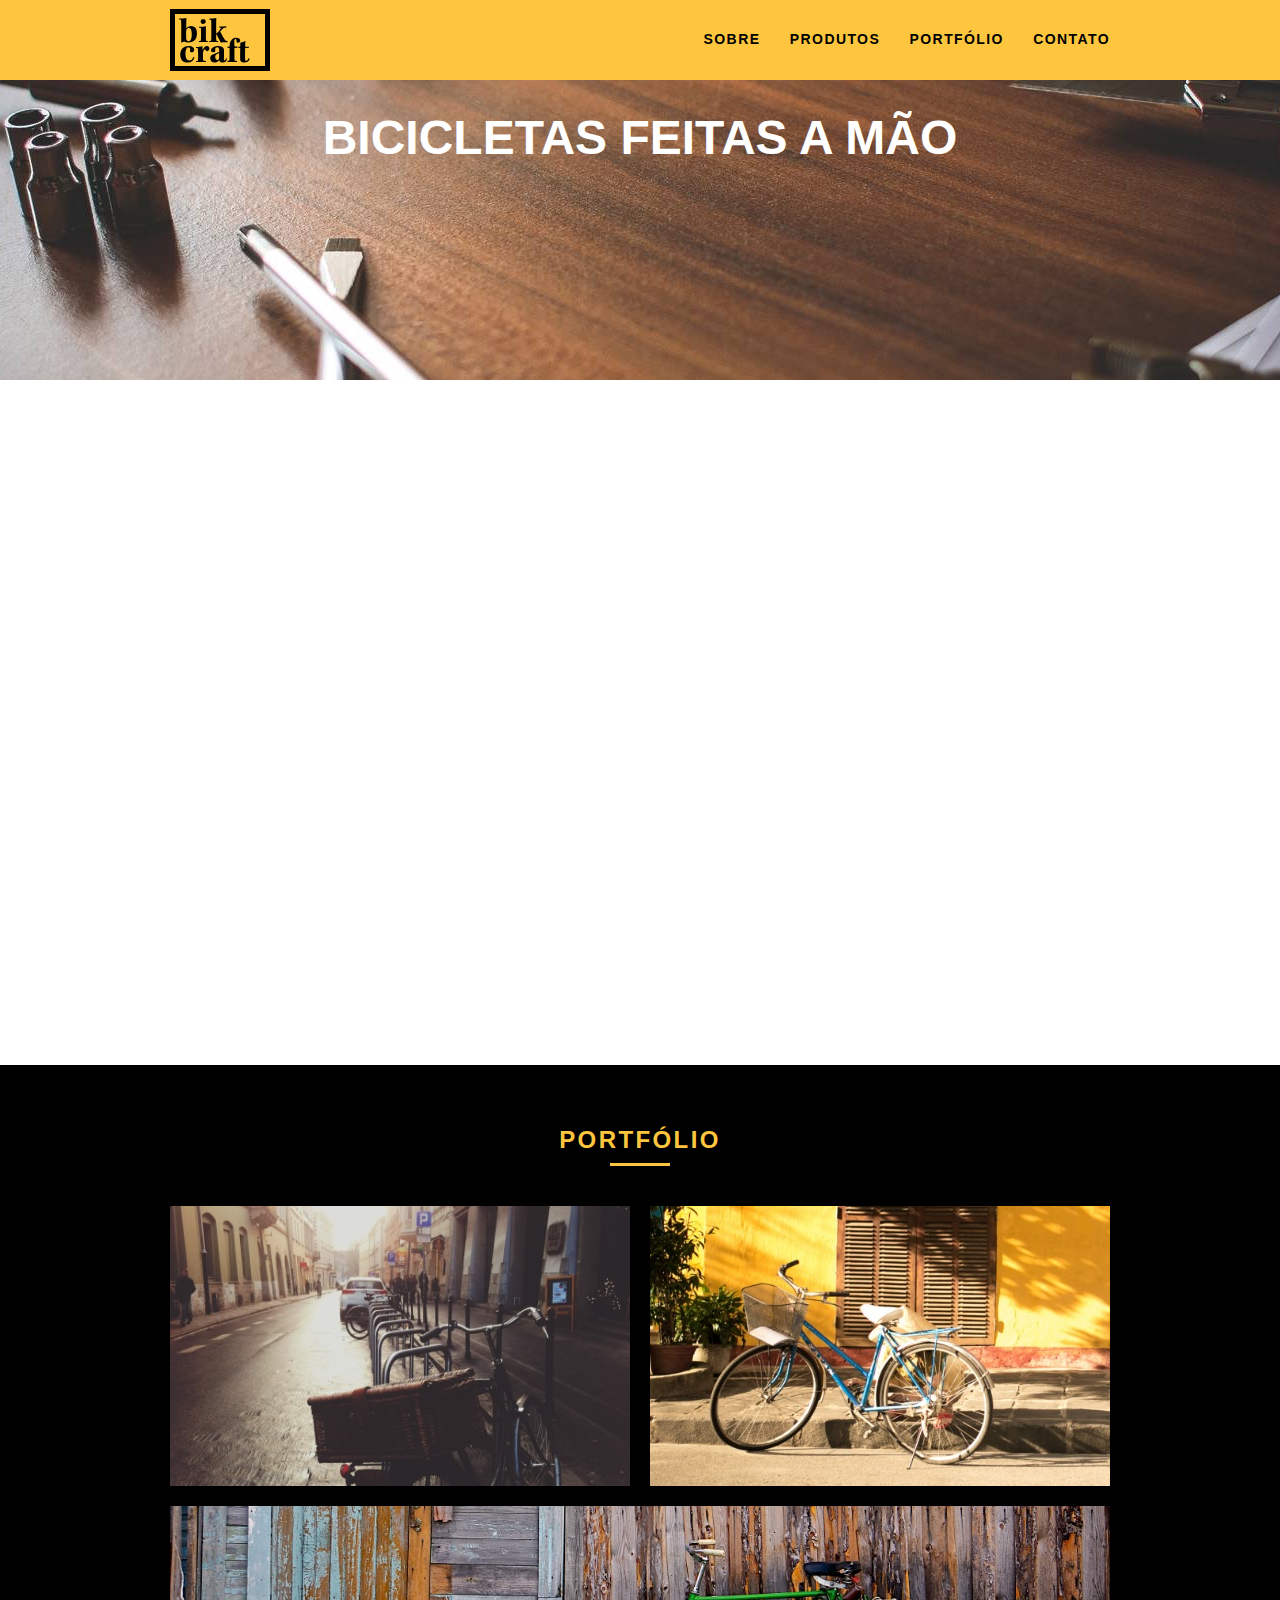
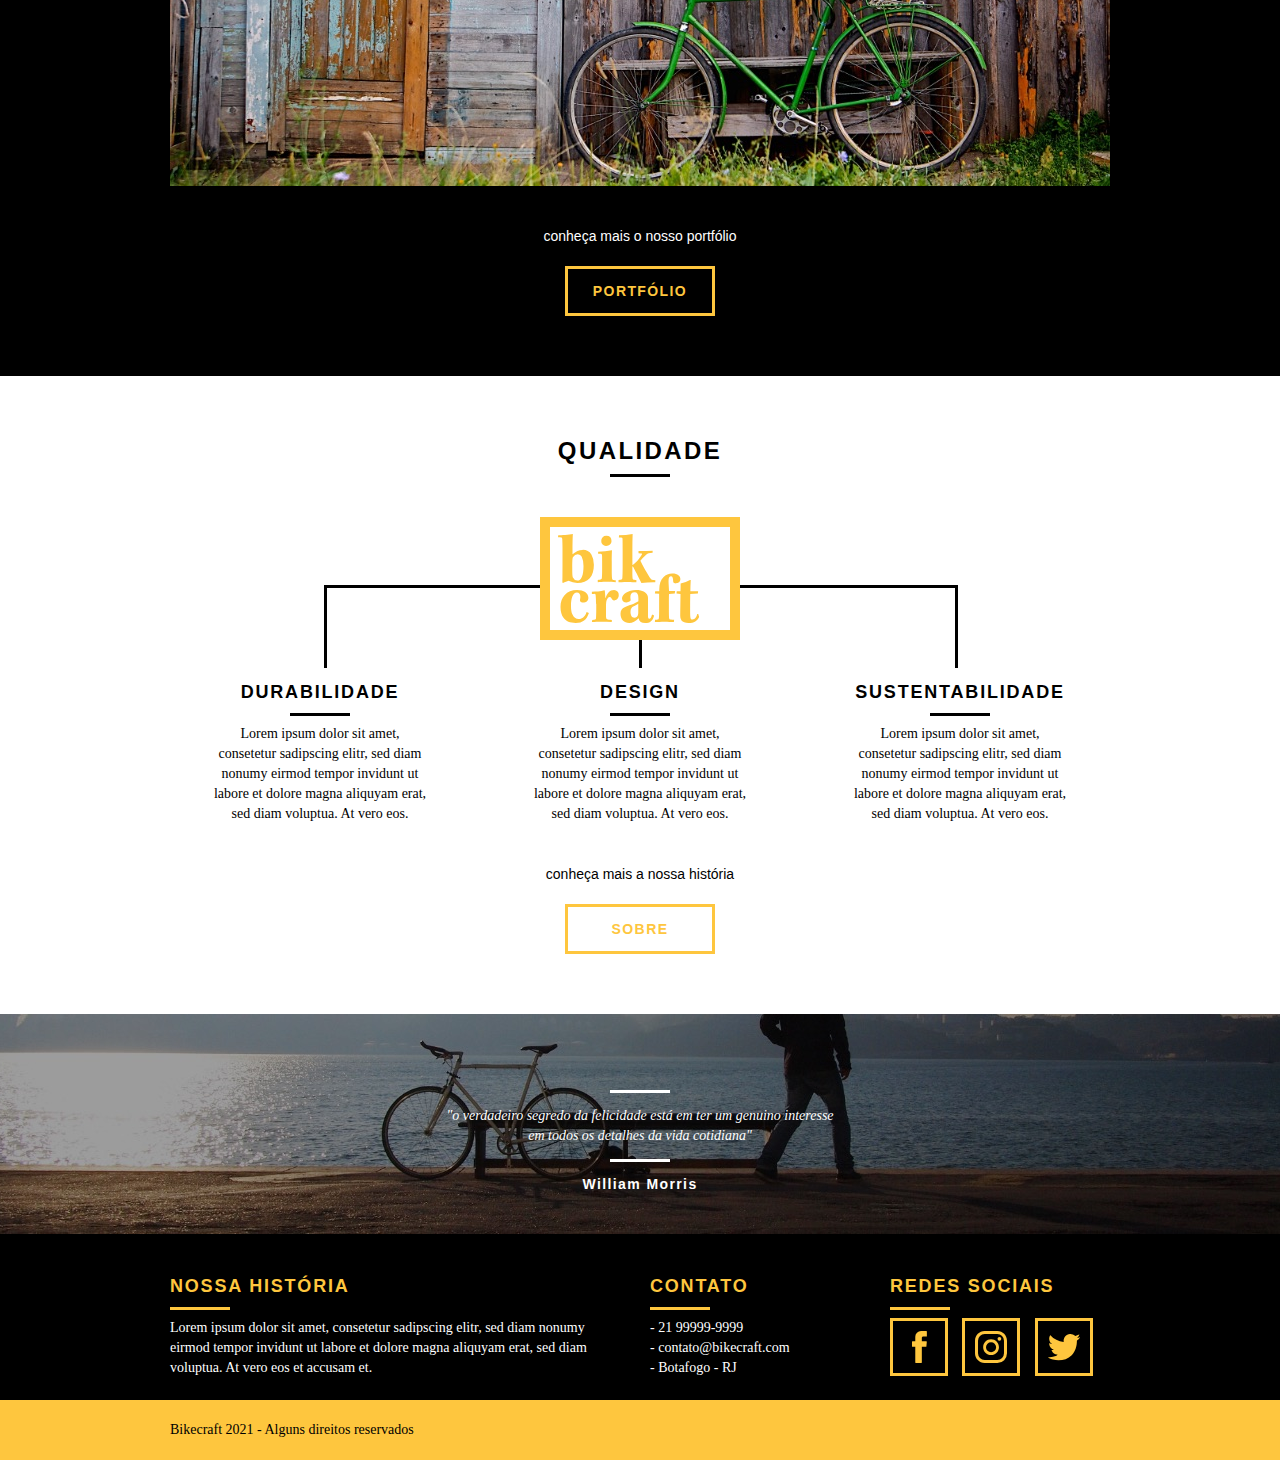
<file: index.html>
<!DOCTYPE html>
<html lang="pt-br">
  <head>
    <meta charset="utf-8" />
    <title>Bikcraft - Bicicletas Personalizadas</title>
    <meta
      name="description"
      content="Compre a sua bicicleta personalizada na Bikcraft. Possuímos modelos Passeio, Retro e Esporte"
    />
    <meta property="og:type" content="website" />
    <meta property="og:title" content="Bikcraft - Bicicletas Personalizadas" />
    <meta
      property="og:description"
      content="Compre a sua bicicleta personalizada na Bikcraft. Possuímos modelos Passeio, Retro e Esporte"
    />
    <meta property="og:url" content="http://bikcraft.com/" />
    <meta property="og:image" content="http://bikcraft.com/img/og-image.png" />
    <meta name="viewport" content="width=device-width, initial-scale=1" />
    <link rel="shortcut icon" href="favicon.ico" />
    <link rel="stylesheet" href="style.css" />

    <script>
      document.documentElement.classList.add("js");
    </script>
  </head>

  <body>
    <header class="header">
      <div class="container">
        <a href="index.html" class="grid-4">
          <img src="img/bikcraft.svg" alt="Bikcraft" />
        </a>
        <nav class="grid-12 header_menu">
          <ul>
            <li><a href="sobre.html">Sobre</a></li>
            <li><a href="produtos.html">Produtos</a></li>
            <li><a href="portfolio.html">Portfólio</a></li>
            <li><a href="contato.html">Contato</a></li>
          </ul>
        </nav>
      </div>
    </header>

    <section class="introducao">
      <div class="container">
        <h1 data-anime="400" class="fadeInDown">Bicicletas Feitas a Mão</h1>
        <blockquote class="quote-externo fadeInDown" data-anime="800">
          <p>
            "não tenha nada em sua casa que você não considere útil ou acredita
            ser bonito"
          </p>
          <cite>William Morris</cite>
        </blockquote>
        <a href="produtos.html" class="btn btn-intro" data-anime="1200"
          >Orçamento</a
        >
      </div>
    </section>

    <section class="produtos container fadeInDown" data-anime="1600">
      <h2 class="subtitulo">Produtos</h2>
      <ul class="produtos_lista">
        <li class="grid-1-3">
          <div class="produtos_icone">
            <img src="img/produtos/passeio.svg" alt="Bikcraft Passeio" />
          </div>
          <h3>Passeio</h3>
          <p>
            O Lorem Ipsum é um texto modelo da indústria tipográfica e de
            impressão. O Lorem Ipsum tem vindo a ser o texto padrão usado por
            estas indústrias desde o ano de 1500
          </p>
        </li>
        <li class="grid-1-3">
          <div class="produtos_icone">
            <img src="img/produtos/esporte.svg" alt="Bikcraft Esporte" />
          </div>
          <h3>Esporte</h3>
          <p>
            O Lorem Ipsum é um texto modelo da indústria tipográfica e de
            impressão. O Lorem Ipsum tem vindo a ser o texto padrão usado por
            estas indústrias desde o ano de 1500
          </p>
        </li>
        <li class="grid-1-3">
          <div class="produtos_icone">
            <img src="img/produtos/retro.svg" alt="Bikcraft Retro" />
          </div>
          <h3>Retro</h3>
          <p>
            O Lorem Ipsum é um texto modelo da indústria tipográfica e de
            impressão. O Lorem Ipsum tem vindo a ser o texto padrão usado por
            estas indústrias desde o ano de 1500
          </p>
        </li>
      </ul>
      <div class="call">
        <p>clique aqui e veja os detalhes</p>
        <a href="produtos.html" class="btn btn-preto">Produtos</a>
      </div>
    </section>
    <!-- fecha produtos -->

    <section class="portfolio">
      <div class="container">
        <h2 class="subtitulo">Portfólio</h2>
        <ul class="portfolio_lista">
          <li class="grid-8">
            <img src="img/portfolio/retro.jpg" alt="Bicicleta Retro" />
          </li>
          <li class="grid-8">
            <img src="img/portfolio/passeio.jpg" alt="Bicicleta Passeio" />
          </li>
          <li class="grid-16">
            <img src="img/portfolio/esporte.jpg" alt="Bicicleta Esporte" />
          </li>
        </ul>
        <div class="call">
          <p>conheça mais o nosso portfólio</p>
          <a href="portfolio.html" class="btn">Portfólio</a>
        </div>
      </div>
    </section>
    <!-- fecha portfolio -->

    <section class="qualidade container">
      <h2 class="subtitulo">Qualidade</h2>
      <img src="img/bikcraft-qualidade.svg" alt="Bikecraft" />
      <ul class="qualidade_lista">
        <li class="grid-1-3">
          <h3>Durabilidade</h3>
          <p>
            Lorem ipsum dolor sit amet, consetetur sadipscing elitr, sed diam
            nonumy eirmod tempor invidunt ut labore et dolore magna aliquyam
            erat, sed diam voluptua. At vero eos.
          </p>
        </li>
        <li class="grid-1-3">
          <h3>Design</h3>
          <p>
            Lorem ipsum dolor sit amet, consetetur sadipscing elitr, sed diam
            nonumy eirmod tempor invidunt ut labore et dolore magna aliquyam
            erat, sed diam voluptua. At vero eos.
          </p>
        </li>
        <li class="grid-1-3">
          <h3>Sustentabilidade</h3>
          <p>
            Lorem ipsum dolor sit amet, consetetur sadipscing elitr, sed diam
            nonumy eirmod tempor invidunt ut labore et dolore magna aliquyam
            erat, sed diam voluptua. At vero eos.
          </p>
        </li>
      </ul>
      <div class="call">
        <p>conheça mais a nossa história</p>
        <a href="sobre.html" class="btn btn-preto">Sobre</a>
      </div>
    </section class="">
    <div class="quebra">
      <blockquote class="quote-externo container">
        <p>
          "o verdadeiro segredo da felicidade está em ter um genuino interesse
          em todos os detalhes da vida cotidiana"
        </p>
      </blockquote>
      <cite id="quebra-cite">William Morris</cite>
    </div>
    <!-- fecha qualidade -->
    <footer>
      <div class="footer">
        <div class="container">
          <div class="grid-8 footer_historia">
            <h3>Nossa História</h3>
            <p>
              Lorem ipsum dolor sit amet, consetetur sadipscing elitr, sed diam
              nonumy eirmod tempor invidunt ut labore et dolore magna aliquyam
              erat, sed diam voluptua. At vero eos et accusam et.
            </p>
          </div>

          <div class="grid-4 footer_contato">
            <h3>Contato</h3>
            <ul>
              <li>- 21 99999-9999</li>
              <li>- contato@bikecraft.com</li>
              <li>- Botafogo - RJ</li>
            </ul>
          </div>

          <div class="grid-4 footer_redes">
            <h3>Redes Sociais</h3>
            <ul>
              <li>
                <a href="http://facebook.com/" target="_blank"
                  ><img src="img/redes-sociais/facebook.svg" alt="Facebook"
                /></a>
              </li>
              <li>
                <a href="http://instagram.com/" target="_blank"
                  ><img src="img/redes-sociais/instagram.svg" alt="Instagram"
                /></a>
              </li>
              <li>
                <a href="http://twitter.com/" target="_blank"
                  ><img src="img/redes-sociais/twitter.svg" alt="Twitter"
                /></a>
              </li>
            </ul>
          </div>
        </div>
      </div>
      <div class="copy">
        <div class="container">
          <p class="grid-16">Bikecraft 2021 - Alguns direitos reservados</p>
        </div>
      </div>
    </footer>
    <script src="./js/simple-anime.js"></script>
    <script src="./js/script.js"></script>
  </body>
</html>
</file>
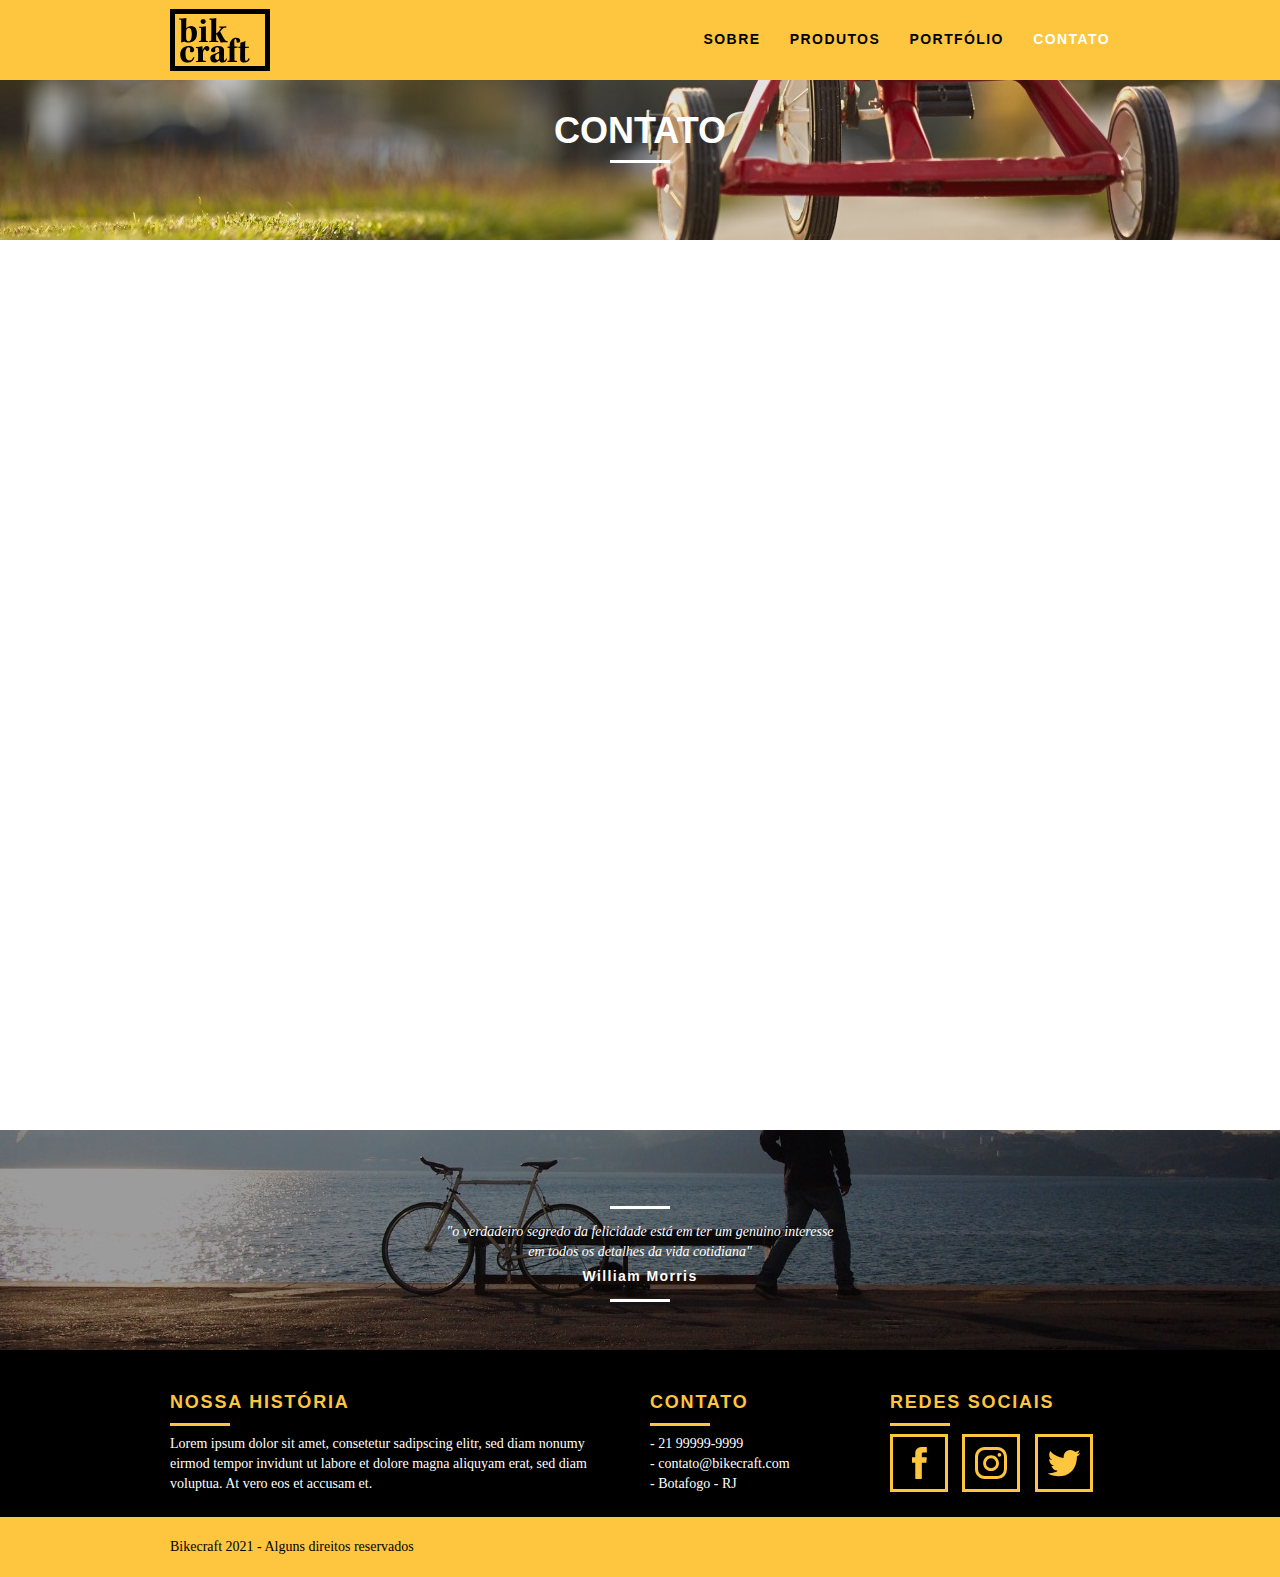
<file: contato.html>
<!DOCTYPE html>
<html lang="pt-br">
  <head>
    <meta charset="utf-8" />
    <title>Bikcraft - Contato - 21 99999-9999</title>
    <meta
      name="description"
      content="Compre a sua bicicleta personalizada na Bikcraft. Possuímos modelos Passeio, Retro e Esporte"
    />
    <meta property="og:type" content="website" />
    <meta property="og:title" content="Bikcraft - Contato - 21 99999-9999" />
    <meta
      property="og:description"
      content="Compre a sua bicicleta personalizada na Bikcraft. Possuímos modelos Passeio, Retro e Esporte"
    />
    <meta property="og:url" content="http://bikcraft.com/contato.html" />
    <meta property="og:image" content="http://bikcraft.com/img/og-image.png" />
    <meta name="viewport" content="width=device-width, initial-scale=1" />
    <link rel="shortcut icon" href="favicon.ico" />
    <link rel="stylesheet" href="style.css" />
    <script>
      document.documentElement.classList.add("js");
    </script>
  </head>

  <body>
    <header class="header">
      <div class="container">
        <a href="index.html" class="grid-4">
          <img src="img/bikcraft.svg" alt="Bikcraft" />
        </a>
        <nav class="grid-12 header_menu">
          <ul>
            <li><a href="sobre.html">Sobre</a></li>
            <li><a href="produtos.html">Produtos</a></li>
            <li><a href="portfolio.html">Portfólio</a></li>
            <li><a href="contato.html" class="menu_ativo">Contato</a></li>
          </ul>
        </nav>
      </div>
    </header>

    <section class="introducao-interna interna_contato">
      <div class="container">
        <h1 data-anime="400" class="fadeInDown">Contato</h1>
        <p data-anime="800" class="fadeInDown">
          tire as suas dúvidas com a gente
        </p>
      </div>
    </section>

    <section class="contato container fadeInDown" data-anime="1200">
      <form
        id="form_contato"
        method="POST"
        action="enviar.php"
        class="contato_form grid-8 form formphp"
      >
        <label for="nome">Nome</label>
        <input type="text" id="nome" name="nome" required autofocus />
        <label for="email">E-mail</label>
        <input type="email" id="email" name="email" required />
        <label for="telefone">Telefone</label>
        <input type="text" id="telefone" name="telefone" />

        <label class="nao-aparece"
          >Se você não é um robô, deixe em branco</label
        >
        <input type="text" class="nao-aparece" name="leaveblank" />
        <label class="nao-aparece"
          >Se você não é um robô, não mude este campo</label
        >
        <input
          type="text"
          class="nao-aparece"
          name="dontchange"
          value="http://"
        />

        <label for="mensagem">Mensagem</label>
        <textarea id="mensagem" name="mensagem" required></textarea>
        <button id="enviar" name="enviar" type="submit" class="btn btn-preto">
          Enviar
        </button>
      </form>
      <div class="contato_dados grid-8">
        <h3>Dados</h3>
        <span>+55 21 99999-9999</span>
        <span>orcamento@bikecraft.com</span>
        <span>Rua Ali Perto, 1150 - Botafogo</span>
        <span>Rio de Janeiro - RJ - Brasil</span>
        <h3>Redes Sociais</h3>
        <ul>
          <li>
            <a href="http://facebook.com/" target="_blank"
              ><img src="img/redes-sociais/facebook.svg" alt="Facebook"
            /></a>
          </li>
          <li>
            <a href="http://instagram.com/" target="_blank"
              ><img src="img/redes-sociais/instagram.svg" alt="Instagram"
            /></a>
          </li>
          <li>
            <a href="http://twitter.com/" target="_blank"
              ><img src="img/redes-sociais/twitter.svg" alt="Twitter"
            /></a>
          </li>
        </ul>
      </div>
    </section>

    <div class="container contato_mapa fadeInDown" data-anime="1600">
      <a href="http://google.com" target="_blank" class="grid-16"
        ><img src="img/mapa.jpg" alt="Endereço da Bikcraft"
      /></a>
    </div>

    <div class="quebra">
      <blockquote class="quote-externo container">
        <p>
          "o verdadeiro segredo da felicidade está em ter um genuino interesse
          em todos os detalhes da vida cotidiana"
        </p>
        <cite>William Morris</cite>
      </blockquote>
    </div>
    <!-- fecha qualidade -->
    <footer>
      <div class="footer">
        <div class="container">
          <div class="grid-8 footer_historia">
            <h3>Nossa História</h3>
            <p>
              Lorem ipsum dolor sit amet, consetetur sadipscing elitr, sed diam
              nonumy eirmod tempor invidunt ut labore et dolore magna aliquyam
              erat, sed diam voluptua. At vero eos et accusam et.
            </p>
          </div>

          <div class="grid-4 footer_contato">
            <h3>Contato</h3>
            <ul>
              <li>- 21 99999-9999</li>
              <li>- contato@bikecraft.com</li>
              <li>- Botafogo - RJ</li>
            </ul>
          </div>

          <div class="grid-4 footer_redes">
            <h3>Redes Sociais</h3>
            <ul>
              <li>
                <a href="http://facebook.com/" target="_blank"
                  ><img src="img/redes-sociais/facebook.svg" alt="Facebook"
                /></a>
              </li>
              <li>
                <a href="http://instagram.com/" target="_blank"
                  ><img src="img/redes-sociais/instagram.svg" alt="Instagram"
                /></a>
              </li>
              <li>
                <a href="http://twitter.com/" target="_blank"
                  ><img src="img/redes-sociais/twitter.svg" alt="Twitter"
                /></a>
              </li>
            </ul>
          </div>
        </div>
      </div>
      <div class="copy">
        <div class="container">
          <p class="grid-16">Bikecraft 2021 - Alguns direitos reservados</p>
        </div>
      </div>
    </footer>
    <script src="./js/simple-anime.js"></script>
    <script src="./js/simple-form.js"></script>
    <script src="./js/script.js"></script>
  </body>
</html>
</file>
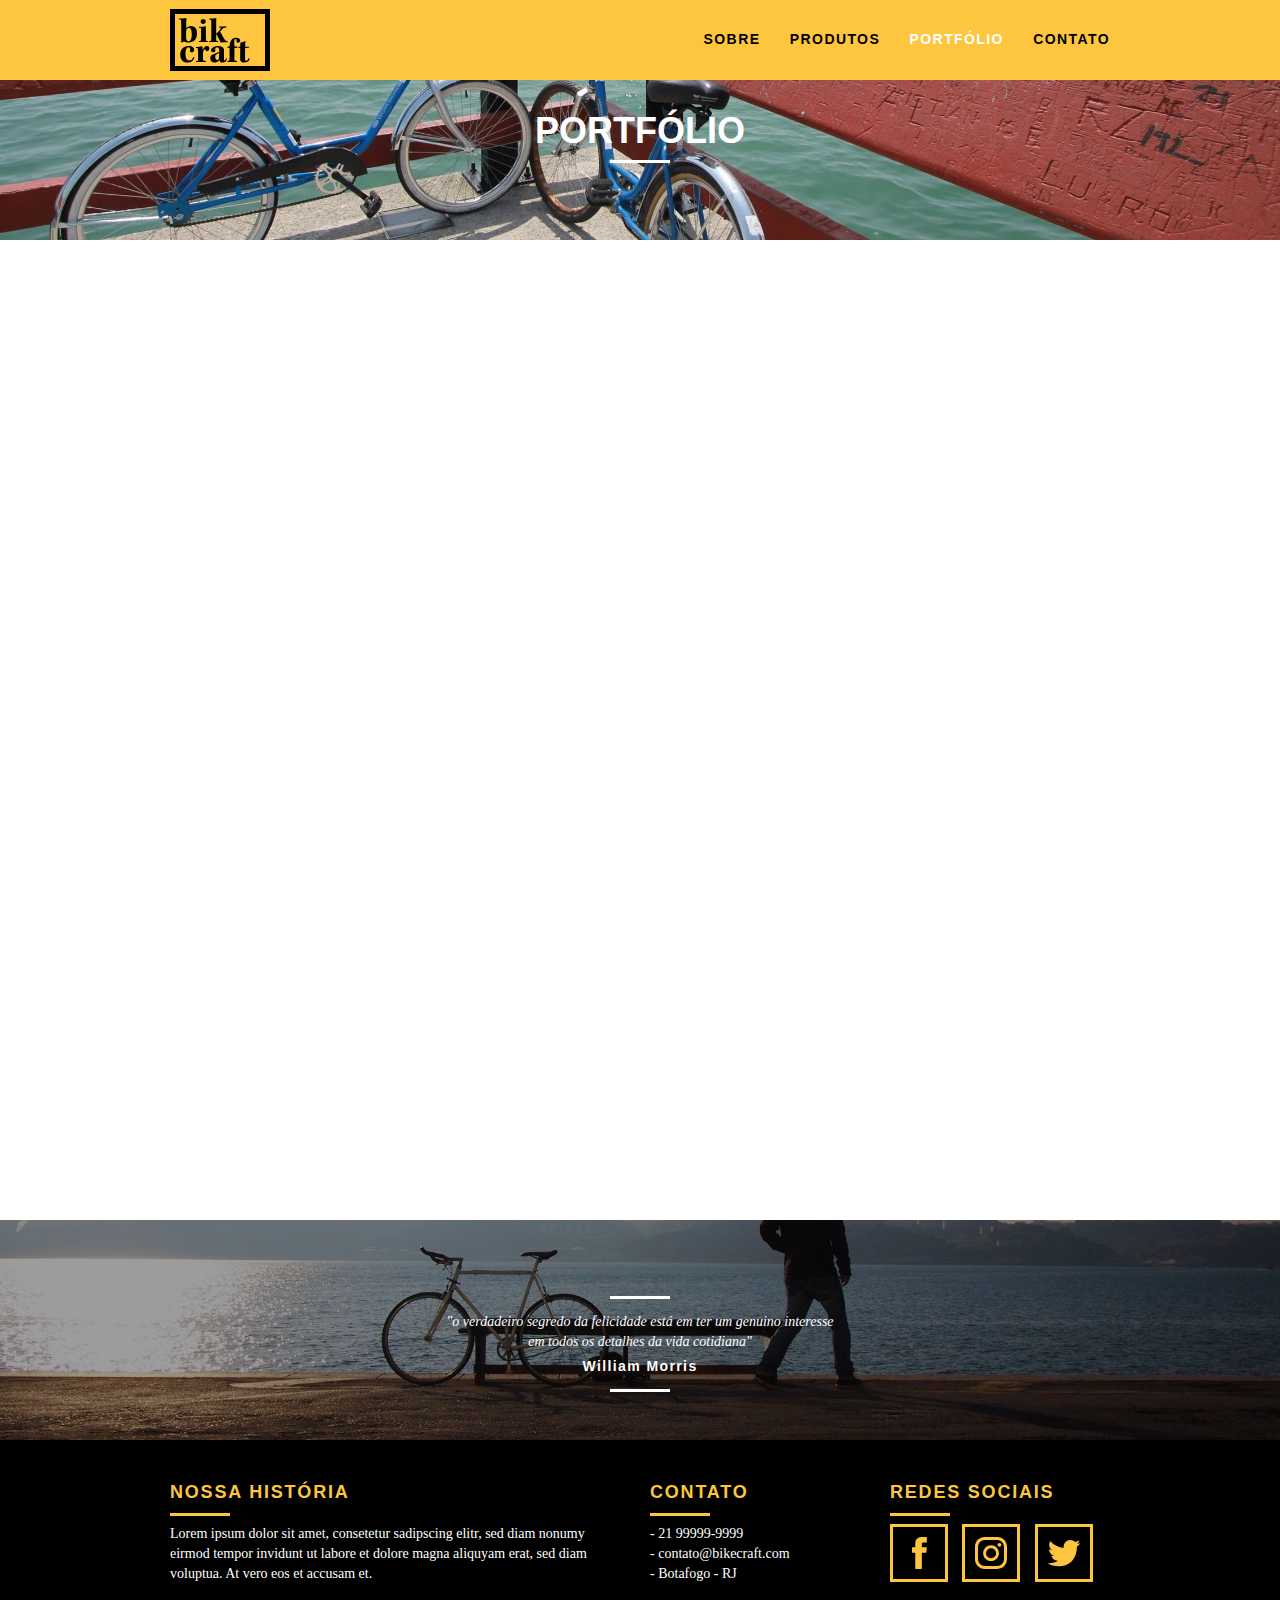
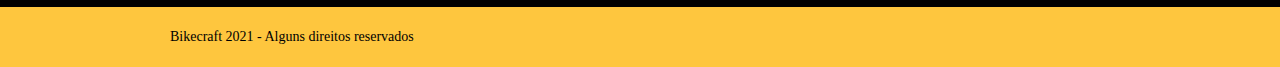
<file: portfolio.html>
<!DOCTYPE html>
<html lang="pt-br">
  <head>
    <meta charset="utf-8" />
    <title>Bikcraft - Conheça o portfólio de clientes</title>
    <meta
      name="description"
      content="Compre a sua bicicleta personalizada na Bikcraft. Possuímos modelos Passeio, Retro e Esporte"
    />
    <meta property="og:type" content="website" />
    <meta
      property="og:title"
      content="Bikcraft - Conheça o portfólio de clientes"
    />
    <meta
      property="og:description"
      content="Compre a sua bicicleta personalizada na Bikcraft. Possuímos modelos Passeio, Retro e Esporte"
    />
    <meta property="og:url" content="http://bikcraft.com/portfolio.html" />
    <meta property="og:image" content="http://bikcraft.com/img/og-image.png" />
    <meta name="viewport" content="width=device-width, initial-scale=1" />
    <link rel="shortcut icon" href="favicon.ico" />

    <link rel="stylesheet" href="style.css" />
    <script>
      document.documentElement.classList.add("js");
    </script>
  </head>

  <body>
    <header class="header">
      <div class="container">
        <a href="index.html" class="grid-4">
          <img src="img/bikcraft.svg" alt="Bikcraft" />
        </a>
        <nav class="grid-12 header_menu">
          <ul>
            <li><a href="sobre.html">Sobre</a></li>
            <li><a href="produtos.html">Produtos</a></li>
            <li><a href="portfolio.html" class="menu_ativo">Portfólio</a></li>
            <li><a href="contato.html">Contato</a></li>
          </ul>
        </nav>
      </div>
    </header>

    <section class="introducao-interna interna_portfolio">
      <div class="container">
        <h1 data-anime="400" class="fadeInDown">Portfólio</h1>
        <p data-anime="800" class="fadeInDown">
          conheça os projetos que amamos mostrar
        </p>
      </div>
    </section>

    <section class="container fadeInDown" data-slide="quote" data-anime="1200">
      <blockquote class="quote_clientes">
        <p>
          "No mundo atual, a continua expansão de nossa atividade cumpre um
          papel essencial na formulação da gestão inovadora da qual fazemos
          parte"
        </p>
        <cite>Bárbara Moss</cite>
      </blockquote>
      <blockquote class="quote_clientes">
        <p>
          "Nada melhor do que dar um rolê com a minha Bikcraft na orla. Essa é a
          minha companheira mais fiel, nunca me traiu e está sempre a minha
          disposição"
        </p>
        <cite>Jhony Rato</cite>
      </blockquote>
      <blockquote class="quote_clientes">
        <p>
          "Aqueles que ainda não possuem uma Bikcraft, não sabem o que estão
          perdendo. A precisão é absurda e a velocidade transcedental. Nunca vi
          nada igual."
        </p>
        <cite>Bernardo Caetano</cite>
      </blockquote>
    </section>

    <div class="portfolio fadeInDown" data-anime="1600">
      <div class="container" data-slide="portfolio">
        <ul class="portfolio_lista">
          <li class="grid-8">
            <img src="img/portfolio/retro.jpg" alt="Bicicleta Retro" />
          </li>
          <li class="grid-8">
            <img src="img/portfolio/passeio.jpg" alt="Bicicleta Passeio" />
          </li>
          <li class="grid-16">
            <img src="img/portfolio/esporte.jpg" alt="Bicicleta Esporte" />
          </li>
        </ul>
        <ul class="portfolio_lista">
          <li class="grid-8">
            <img src="img/portfolio/passeio.jpg" alt="Bicicleta Passeio" />
          </li>
          <li class="grid-8">
            <img src="img/portfolio/retro.jpg" alt="Bicicleta Retro" />
          </li>
          <li class="grid-16">
            <img src="img/portfolio/esporte.jpg" alt="Bicicleta Esporte" />
          </li>
        </ul>
      </div>
    </div>
    <!-- fecha portfolio -->

    <div class="quebra">
      <blockquote class="quote-externo container">
        <p>
          "o verdadeiro segredo da felicidade está em ter um genuino interesse
          em todos os detalhes da vida cotidiana"
        </p>
        <cite>William Morris</cite>
      </blockquote>
    </div>
    <!-- fecha qualidade -->
    <footer>
      <div class="footer">
        <div class="container">
          <div class="grid-8 footer_historia">
            <h3>Nossa História</h3>
            <p>
              Lorem ipsum dolor sit amet, consetetur sadipscing elitr, sed diam
              nonumy eirmod tempor invidunt ut labore et dolore magna aliquyam
              erat, sed diam voluptua. At vero eos et accusam et.
            </p>
          </div>

          <div class="grid-4 footer_contato">
            <h3>Contato</h3>
            <ul>
              <li>- 21 99999-9999</li>
              <li>- contato@bikecraft.com</li>
              <li>- Botafogo - RJ</li>
            </ul>
          </div>

          <div class="grid-4 footer_redes">
            <h3>Redes Sociais</h3>
            <ul>
              <li>
                <a href="http://facebook.com/" target="_blank"
                  ><img src="img/redes-sociais/facebook.svg" alt="Facebook"
                /></a>
              </li>
              <li>
                <a href="http://instagram.com/" target="_blank"
                  ><img src="img/redes-sociais/instagram.svg" alt="Instagram"
                /></a>
              </li>
              <li>
                <a href="http://twitter.com/" target="_blank"
                  ><img src="img/redes-sociais/twitter.svg" alt="Twitter"
                /></a>
              </li>
            </ul>
          </div>
        </div>
      </div>
      <div class="copy">
        <div class="container">
          <p class="grid-16">Bikecraft 2021 - Alguns direitos reservados</p>
        </div>
      </div>
    </footer>
    <script src="./js/simple-slide.js"></script>
    <script src="./js/simple-anime.js"></script>
    <script src="./js/script.js"></script>
  </body>
</html>
</file>
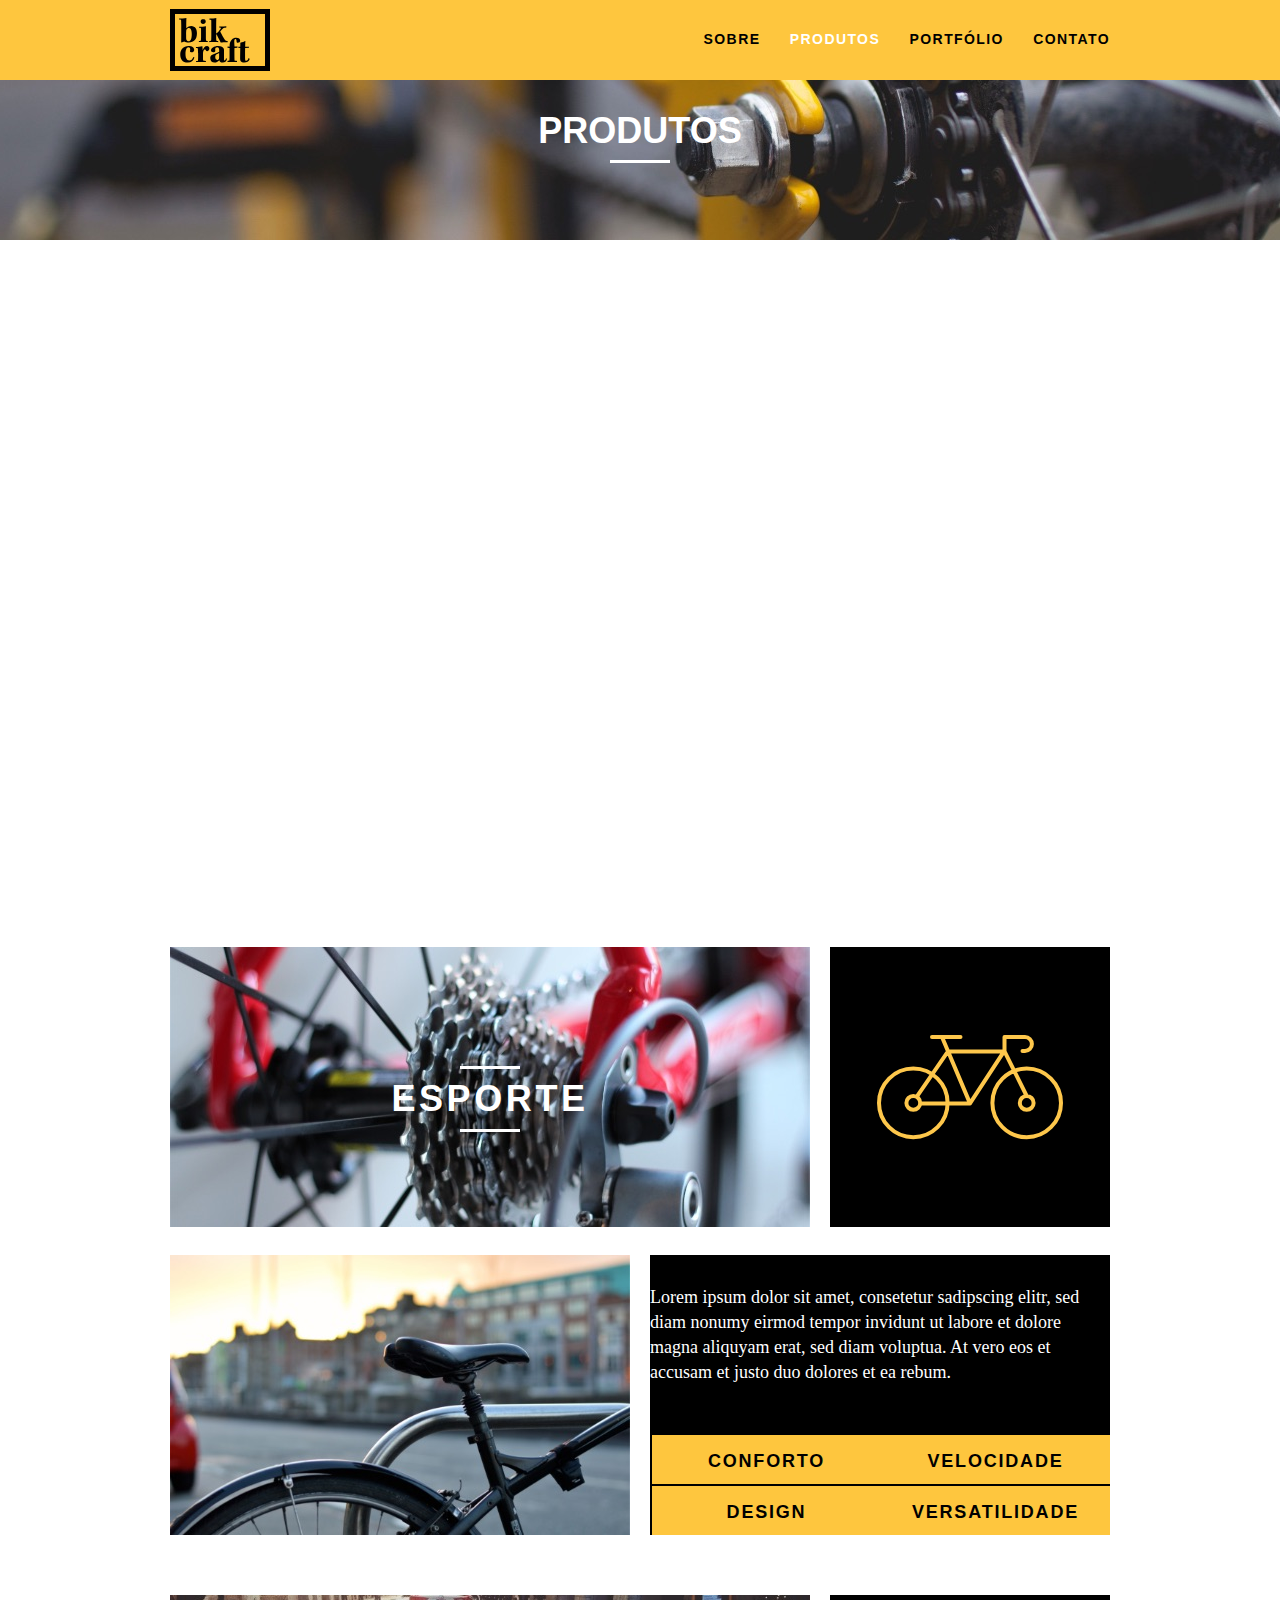
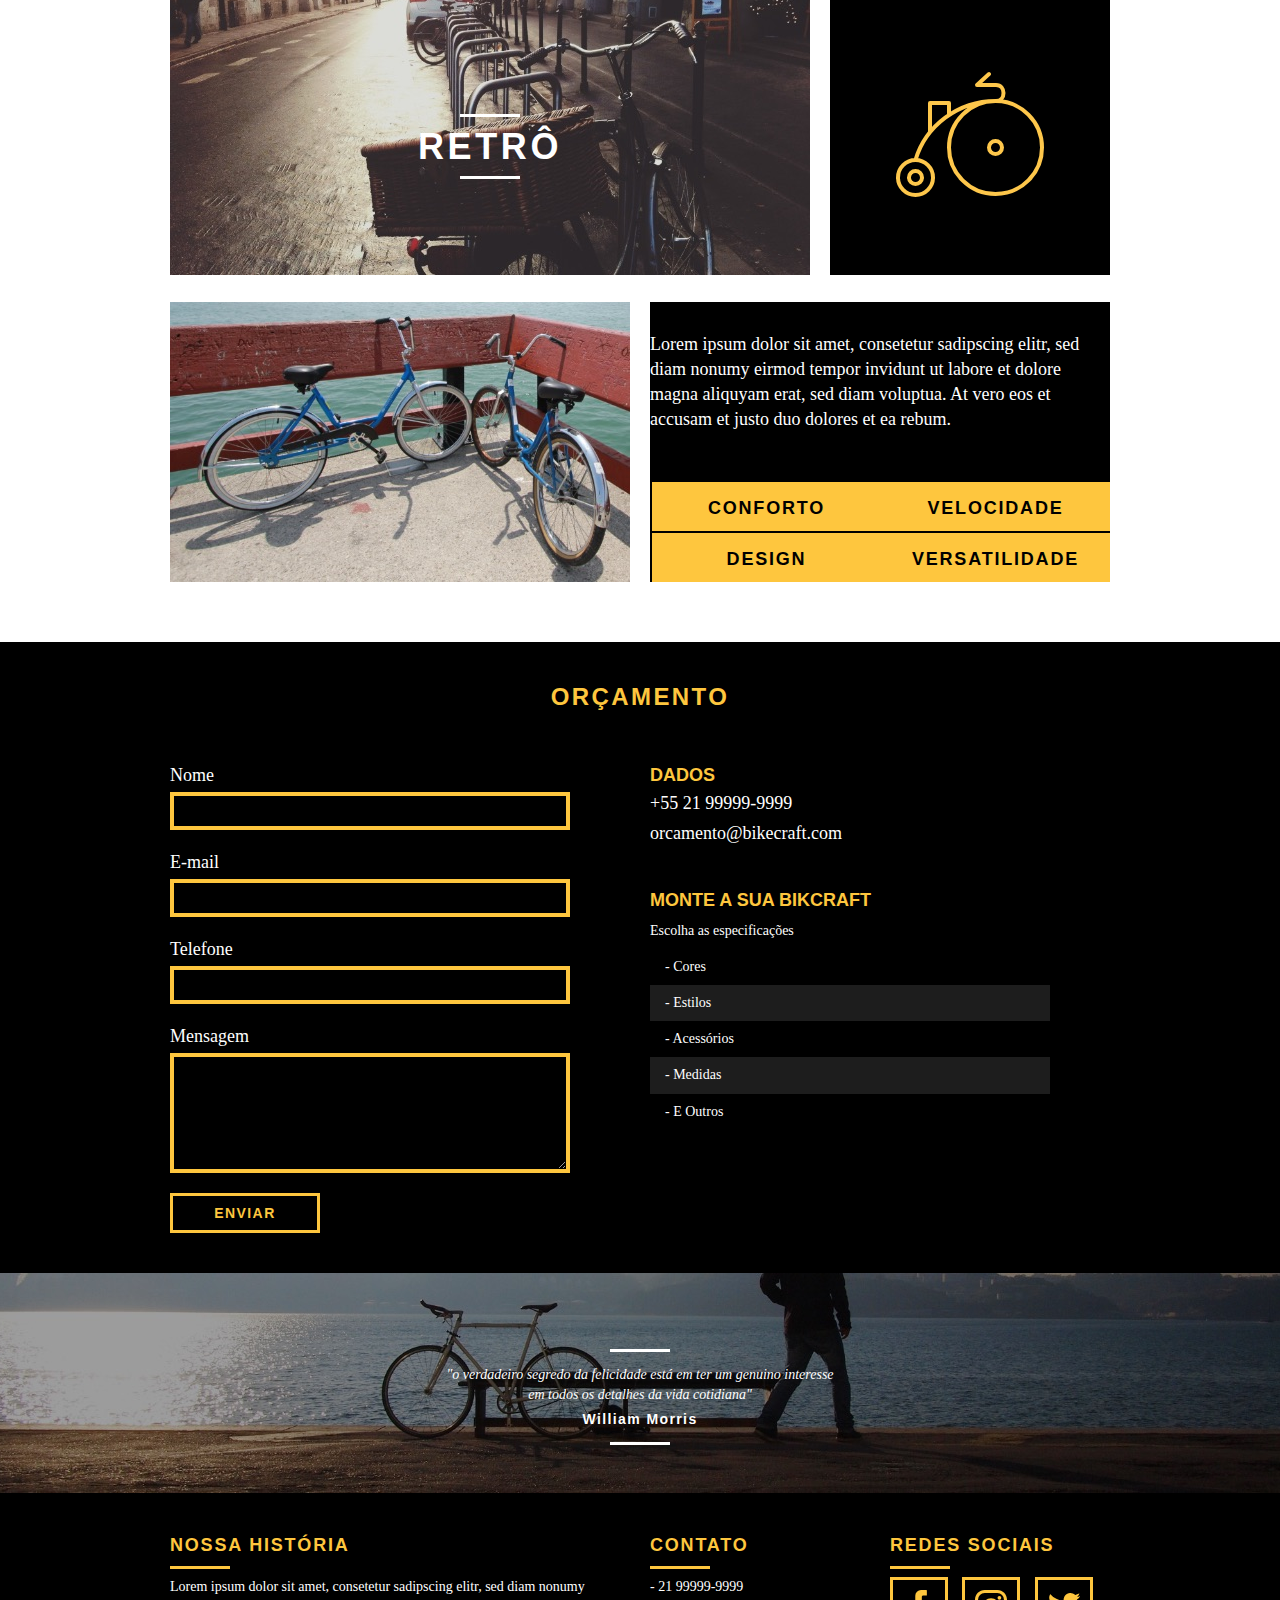
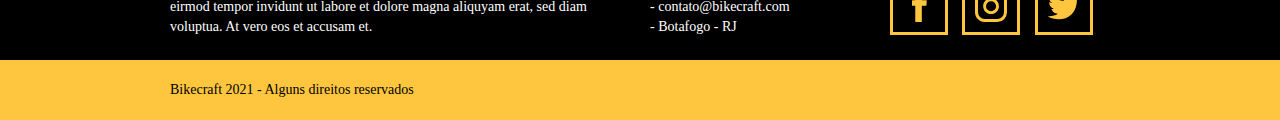
<file: produtos.html>
<!DOCTYPE html>
<html lang="pt-br">
  <head>
    <meta charset="utf-8" />
    <title>Bikcraft - Conheça as linhas Passeio, Retro e Esporte</title>
    <meta
      name="description"
      content="Compre a sua bicicleta personalizada na Bikcraft. Possuímos modelos Passeio, Retro e Esporte"
    />
    <meta property="og:type" content="website" />
    <meta
      property="og:title"
      content="Bikcraft - Conheça as linhas Passeio, Retro e Esporte"
    />
    <meta
      property="og:description"
      content="Compre a sua bicicleta personalizada na Bikcraft. Possuímos modelos Passeio, Retro e Esporte"
    />
    <meta property="og:url" content="http://bikcraft.com/produtos.html" />
    <meta property="og:image" content="http://bikcraft.com/img/og-image.png" />
    <meta name="viewport" content="width=device-width, initial-scale=1" />
    <link rel="shortcut icon" href="favicon.ico" />
    <link rel="stylesheet" href="style.css" />
    <script>
      document.documentElement.classList.add("js");
    </script>
  </head>

  <body>
    <header class="header">
      <div class="container">
        <a href="index.html" class="grid-4">
          <img src="img/bikcraft.svg" alt="Bikcraft" />
        </a>
        <nav class="grid-12 header_menu">
          <ul>
            <li><a href="sobre.html">Sobre</a></li>
            <li><a href="produtos.html" class="menu_ativo">Produtos</a></li>
            <li><a href="portfolio.html">Portfólio</a></li>
            <li><a href="contato.html">Contato</a></li>
          </ul>
        </nav>
      </div>
    </header>

    <section class="introducao-interna interna_produtos">
      <div class="container">
        <h1 data-anime="400" class="fadeInDown">Produtos</h1>
        <p data-anime="800" class="fadeInDown">
          conheça todos os nossos produtos
        </p>
      </div>
    </section>

    <section class="container produto_item fadeInDown" data-anime="1200">
      <div class="grid-11">
        <img src="img/produtos/bikcraft-passeio-1.jpg" alt="Bikcraft Passeio" />
        <h2>Passeio</h2>
      </div>
      <div class="grid-5 produto_icone">
        <img src="img/icones/passeio.svg" alt="" />
      </div>
      <div class="grid-8">
        <img src="img/produtos/bikcraft-passeio-2.jpg" alt="" />
      </div>
      <div class="grid-8 produto_info">
        <p>
          Lorem ipsum dolor sit amet, consetetur sadipscing elitr, sed diam
          nonumy eirmod tempor invidunt ut labore et dolore magna aliquyam erat,
          sed diam voluptua. At vero eos et accusam et justo duo dolores et ea
          rebum.
        </p>
        <ul>
          <li>Conforto</li>
          <li>Velocidade</li>
          <li>Design</li>
          <li>Versatilidade</li>
        </ul>
      </div>
    </section>

    <section class="container produto_item">
      <div class="grid-11">
        <img src="img/produtos/bikcraft-esporte-1.jpg" alt="Bikcraft Esporte" />
        <h2>Esporte</h2>
      </div>
      <div class="grid-5 produto_icone">
        <img src="img/icones/esporte.svg" alt="" />
      </div>
      <div class="grid-8">
        <img src="img/produtos/bikcraft-esporte-2.jpg" alt="" />
      </div>
      <div class="grid-8 produto_info">
        <p>
          Lorem ipsum dolor sit amet, consetetur sadipscing elitr, sed diam
          nonumy eirmod tempor invidunt ut labore et dolore magna aliquyam erat,
          sed diam voluptua. At vero eos et accusam et justo duo dolores et ea
          rebum.
        </p>
        <ul>
          <li>Conforto</li>
          <li>Velocidade</li>
          <li>Design</li>
          <li>Versatilidade</li>
        </ul>
      </div>
    </section>

    <section class="container produto_item">
      <div class="grid-11">
        <img src="img/produtos/bikcraft-retro-1.jpg" alt="Bikcraft Retro" />
        <h2>Retrô</h2>
      </div>
      <div class="grid-5 produto_icone">
        <img src="img/icones/retro.svg" alt="" />
      </div>
      <div class="grid-8">
        <img src="img/produtos/bikcraft-retro-2.jpg" alt="" />
      </div>
      <div class="grid-8 produto_info">
        <p>
          Lorem ipsum dolor sit amet, consetetur sadipscing elitr, sed diam
          nonumy eirmod tempor invidunt ut labore et dolore magna aliquyam erat,
          sed diam voluptua. At vero eos et accusam et justo duo dolores et ea
          rebum.
        </p>
        <ul>
          <li>Conforto</li>
          <li>Velocidade</li>
          <li>Design</li>
          <li>Versatilidade</li>
        </ul>
      </div>
    </section>

    <section class="orcamento">
      <div class="container">
        <h2 class="subtitulo">Orçamento</h2>
        <form
          id="form_orcamento"
          class="grid-8 form formphp"
          method="POST"
          action="./enviar.php"
        >
          <label for="nome" class="label-branco">Nome</label>
          <input type="text" id="nome" name="nome" required />
          <label for="email" class="label-branco">E-mail</label>
          <input type="email" id="email" name="email" required />
          <label for="telefone" class="label-branco">Telefone</label>
          <input type="text" id="telefone" name="telefone" />

          <label class="nao-aparece"
            >Se você não é um robô, deixe em branco</label
          >
          <input type="text" class="nao-aparece" name="leaveblank" />
          <label class="nao-aparece"
            >Se você não é um robô, não mude este campo</label
          >
          <input
            type="text"
            class="nao-aparece"
            name="dontchange"
            value="http://"
          />

          <label for="mensagem">Mensagem</label>
          <textarea id="mensagem" name="mensagem" required></textarea>
          <button id="enviar" name="enviar" type="submit" class="btn">
            Enviar
          </button>
        </form>
        <div class="orcamento_dados grid-8">
          <h3>Dados</h3>
          <span>+55 21 99999-9999</span>
          <span>orcamento@bikecraft.com</span>
          <h3>Monte a sua Bikcraft</h3>
          <p>Escolha as especificações</p>
          <ul>
            <li>- Cores</li>
            <li>- Estilos</li>
            <li>- Acessórios</li>
            <li>- Medidas</li>
            <li>- E Outros</li>
          </ul>
        </div>
      </div>
    </section>

    <div class="quebra">
      <blockquote class="quote-externo container">
        <p>
          "o verdadeiro segredo da felicidade está em ter um genuino interesse
          em todos os detalhes da vida cotidiana"
        </p>
        <cite>William Morris</cite>
      </blockquote>
    </div>
    <!-- fecha qualidade -->
    <footer>
      <div class="footer">
        <div class="container">
          <div class="grid-8 footer_historia">
            <h3>Nossa História</h3>
            <p>
              Lorem ipsum dolor sit amet, consetetur sadipscing elitr, sed diam
              nonumy eirmod tempor invidunt ut labore et dolore magna aliquyam
              erat, sed diam voluptua. At vero eos et accusam et.
            </p>
          </div>

          <div class="grid-4 footer_contato">
            <h3>Contato</h3>
            <ul>
              <li>- 21 99999-9999</li>
              <li>- contato@bikecraft.com</li>
              <li>- Botafogo - RJ</li>
            </ul>
          </div>

          <div class="grid-4 footer_redes">
            <h3>Redes Sociais</h3>
            <ul>
              <li>
                <a href="http://facebook.com/" target="_blank"
                  ><img src="img/redes-sociais/facebook.svg" alt="Facebook"
                /></a>
              </li>
              <li>
                <a href="http://instagram.com/" target="_blank"
                  ><img src="img/redes-sociais/instagram.svg" alt="Instagram"
                /></a>
              </li>
              <li>
                <a href="http://twitter.com/" target="_blank"
                  ><img src="img/redes-sociais/twitter.svg" alt="Twitter"
                /></a>
              </li>
            </ul>
          </div>
        </div>
      </div>
      <div class="copy">
        <div class="container">
          <p class="grid-16">Bikecraft 2021 - Alguns direitos reservados</p>
        </div>
      </div>
    </footer>
    <script src="./js/simple-anime.js"></script>
    <script src="./js/simple-form.js"></script>
    <script src="./js/script.js"></script>
  </body>
</html>
</file>
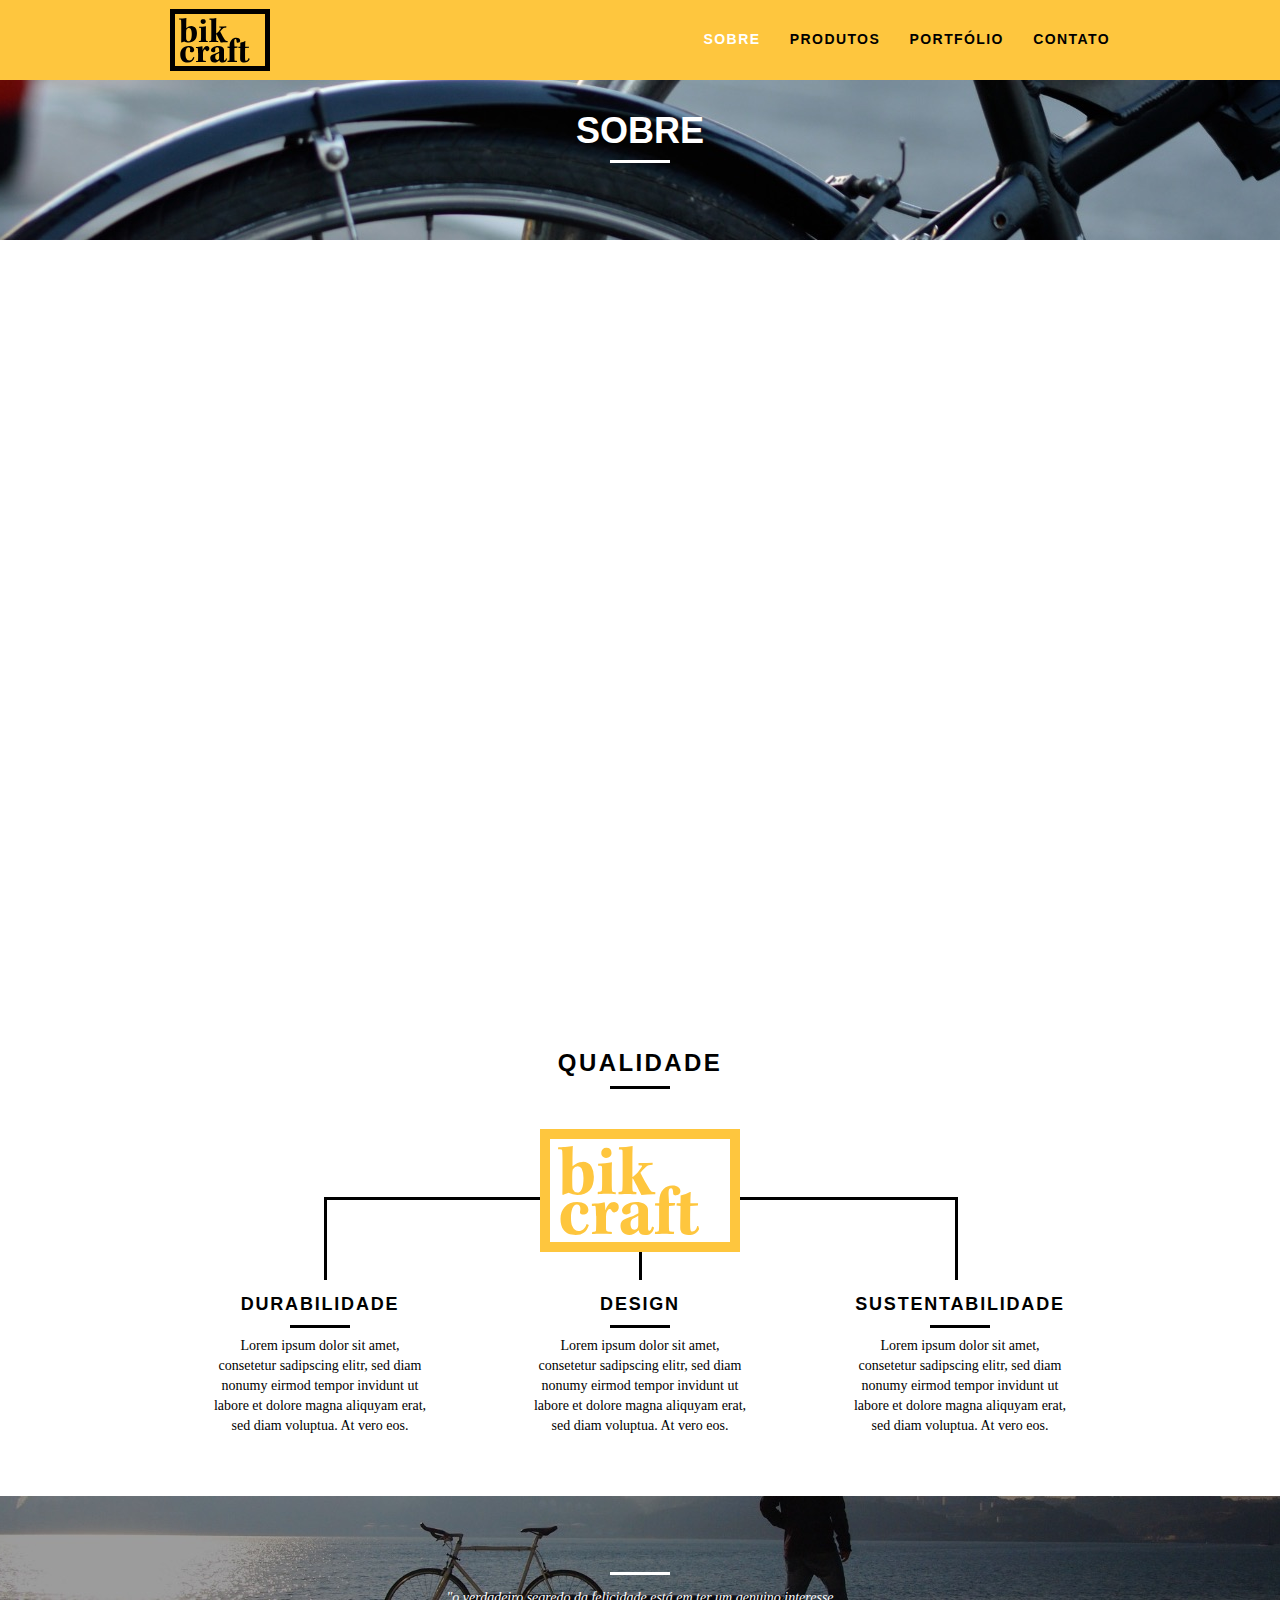
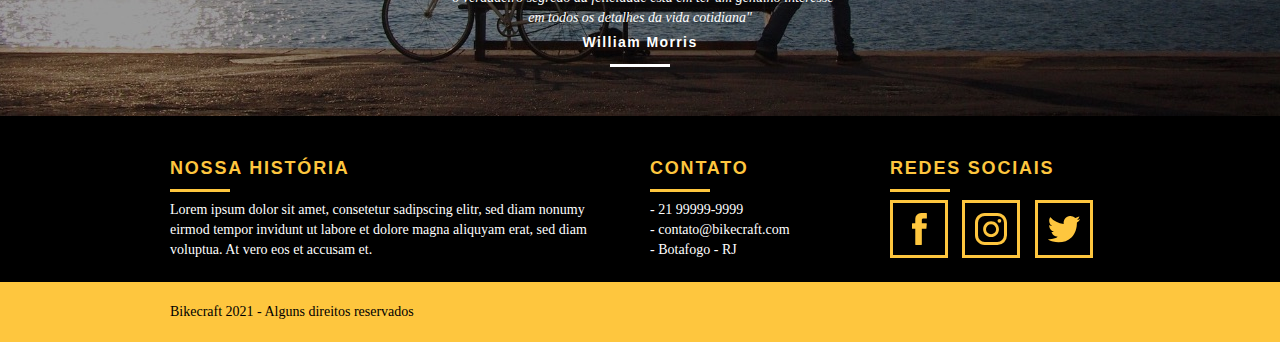
<file: sobre.html>
<!DOCTYPE html>
<html lang="pt-br">
  <head>
    <meta charset="utf-8" />
    <title>Bikcraft - Saiba mais sobre a gente</title>
    <meta
      name="description"
      content="Compre a sua bicicleta personalizada na Bikcraft. Possuímos modelos Passeio, Retro e Esporte"
    />
    <meta property="og:type" content="website" />
    <meta property="og:title" content="Bikcraft - Saiba mais sobre a gente" />
    <meta
      property="og:description"
      content="Compre a sua bicicleta personalizada na Bikcraft. Possuímos modelos Passeio, Retro e Esporte"
    />
    <meta property="og:url" content="http://bikcraft.com/sobre.html" />
    <meta property="og:image" content="http://bikcraft.com/img/og-image.png" />
    <meta name="viewport" content="width=device-width, initial-scale=1" />
    <link rel="shortcut icon" href="favicon.ico" />
    <link rel="stylesheet" href="style.css" />
    <script>
      document.documentElement.classList.add("js");
    </script>
  </head>

  <body>
    <header class="header">
      <div class="container">
        <a href="index.html" class="grid-4">
          <img src="img/bikcraft.svg" alt="Bikcraft" />
        </a>
        <nav class="grid-12 header_menu">
          <ul>
            <li><a href="sobre.html" class="menu_ativo">Sobre</a></li>
            <li><a href="produtos.html">Produtos</a></li>
            <li><a href="portfolio.html">Portfólio</a></li>
            <li><a href="contato.html">Contato</a></li>
          </ul>
        </nav>
      </div>
    </header>

    <section class="introducao-interna interna_sobre">
      <div class="container">
        <h1 data-anime="400" class="fadeInDown">Sobre</h1>
        <p data-anime="800" class="fadeInDown">conheça mais sobre a bikcraft</p>
      </div>
    </section>

    <section class="missao_sobre container fadeInDown" data-anime="1200">
      <div class="grid-8">
        <h2 class="subtitulo-interno">História, Missão e Visão</h2>
        <p>
          Lorem ipsum dolor sit amet, consetetur sadipscing elitr, sed diam
          nonumy eirmod tempor invidunt ut labore et dolore magna aliquyam erat,
          sed diam voluptua. At vero eos et accusam et justo duo dolores et ea
          rebum.
        </p>
        <p>
          Stet clita kasd gubergren, no sea takimata sanctus est Lorem ipsum
          dolor sit amet. Lorem ipsum dolor sit amet, consetetur sadipscing
          elitr, sed diam nonumy eirmod tempor invidunt ut labore et dolore
          magna aliquyam erat, sed diam voluptua.
        </p>
      </div>
      <div class="grid-6">
        <h2 class="subtitulo-interno">Valores</h2>
        <ul>
          <li>- Qualidade no processo com</li>
          <li>- Foco no cliente sem perder a</li>
          <li>- Diversão, preservando a</li>
          <li>- Natureza com sustentabilidade.</li>
        </ul>
      </div>

      <div class="grid-16 foto-equipe">
        <img src="img/equipe-bikcraft.jpg" alt="Equipe Bikcraft" />
      </div>
    </section>

    <section class="qualidade container">
      <h2 class="subtitulo">Qualidade</h2>
      <img src="img/bikcraft-qualidade.svg" alt="Bikecraft" />
      <ul class="qualidade_lista">
        <li class="grid-1-3">
          <h3>Durabilidade</h3>
          <p>
            Lorem ipsum dolor sit amet, consetetur sadipscing elitr, sed diam
            nonumy eirmod tempor invidunt ut labore et dolore magna aliquyam
            erat, sed diam voluptua. At vero eos.
          </p>
        </li>
        <li class="grid-1-3">
          <h3>Design</h3>
          <p>
            Lorem ipsum dolor sit amet, consetetur sadipscing elitr, sed diam
            nonumy eirmod tempor invidunt ut labore et dolore magna aliquyam
            erat, sed diam voluptua. At vero eos.
          </p>
        </li>
        <li class="grid-1-3">
          <h3>Sustentabilidade</h3>
          <p>
            Lorem ipsum dolor sit amet, consetetur sadipscing elitr, sed diam
            nonumy eirmod tempor invidunt ut labore et dolore magna aliquyam
            erat, sed diam voluptua. At vero eos.
          </p>
        </li>
      </ul>
    </section>
    <div class="quebra">
      <blockquote class="quote-externo container">
        <p>
          "o verdadeiro segredo da felicidade está em ter um genuino interesse
          em todos os detalhes da vida cotidiana"
        </p>
        <cite>William Morris</cite>
      </blockquote>
    </div>
    <!-- fecha qualidade -->

    <footer>
      <div class="footer">
        <div class="container">
          <div class="grid-8 footer_historia">
            <h3>Nossa História</h3>
            <p>
              Lorem ipsum dolor sit amet, consetetur sadipscing elitr, sed diam
              nonumy eirmod tempor invidunt ut labore et dolore magna aliquyam
              erat, sed diam voluptua. At vero eos et accusam et.
            </p>
          </div>

          <div class="grid-4 footer_contato">
            <h3>Contato</h3>
            <ul>
              <li>- 21 99999-9999</li>
              <li>- contato@bikecraft.com</li>
              <li>- Botafogo - RJ</li>
            </ul>
          </div>

          <div class="grid-4 footer_redes">
            <h3>Redes Sociais</h3>
            <ul>
              <li>
                <a href="http://facebook.com/" target="_blank"
                  ><img src="img/redes-sociais/facebook.svg" alt="Facebook"
                /></a>
              </li>
              <li>
                <a href="http://instagram.com/" target="_blank"
                  ><img src="img/redes-sociais/instagram.svg" alt="Instagram"
                /></a>
              </li>
              <li>
                <a href="http://twitter.com/" target="_blank"
                  ><img src="img/redes-sociais/twitter.svg" alt="Twitter"
                /></a>
              </li>
            </ul>
          </div>
        </div>
      </div>
      <div class="copy">
        <div class="container">
          <p class="grid-16">Bikecraft 2021 - Alguns direitos reservados</p>
        </div>
      </div>
    </footer>
    <script src="./js/simple-anime.js"></script>
    <script src="./js/script.js"></script>
  </body>
</html>
</file>
<file: style.css>
html {
  line-height: 1.15;
  -webkit-text-size-adjust: 100%;
}
body {
  margin: 0;
}
main {
  display: block;
}
h1 {
  font-size: 2em;
  margin: 0.67em 0;
}
hr {
  box-sizing: content-box;
  height: 0;
  overflow: visible;
}
pre {
  font-family: monospace, monospace;
  font-size: 1em;
}
a {
  background-color: transparent;
}
abbr[title] {
  border-bottom: none;
  text-decoration: underline;
  text-decoration: underline dotted;
}
b,
strong {
  font-weight: bolder;
}
code,
kbd,
samp {
  font-family: monospace, monospace;
  font-size: 1em;
}
small {
  font-size: 80%;
}
sub,
sup {
  font-size: 75%;
  line-height: 0;
  position: relative;
  vertical-align: baseline;
}
sub {
  bottom: -0.25em;
}
sup {
  top: -0.5em;
}
img {
  border-style: none;
}
button,
input,
optgroup,
select,
textarea {
  font-family: inherit;
  font-size: 100%;
  line-height: 1.15;
  margin: 0;
}
button,
input {
  overflow: visible;
}
button,
select {
  text-transform: none;
}
button,
[type="button"],
[type="reset"],
[type="submit"] {
  -webkit-appearance: button;
}
button::-moz-focus-inner,
[type="button"]::-moz-focus-inner,
[type="reset"]::-moz-focus-inner,
[type="submit"]::-moz-focus-inner {
  border-style: none;
  padding: 0;
}
button:-moz-focusring,
[type="button"]:-moz-focusring,
[type="reset"]:-moz-focusring,
[type="submit"]:-moz-focusring {
  outline: 1px dotted ButtonText;
}
fieldset {
  padding: 0.35em 0.75em 0.625em;
}
legend {
  box-sizing: border-box;
  color: inherit;
  display: table;
  max-width: 100%;
  padding: 0;
  white-space: normal;
}
progress {
  vertical-align: baseline;
}
textarea {
  overflow: auto;
}
[type="checkbox"],
[type="radio"] {
  box-sizing: border-box;
  padding: 0;
}
[type="number"]::-webkit-inner-spin-button,
[type="number"]::-webkit-outer-spin-button {
  height: auto;
}
[type="search"] {
  -webkit-appearance: textfield;
  outline-offset: -2px;
}
[type="search"]::-webkit-search-decoration {
  -webkit-appearance: none;
}
::-webkit-file-upload-button {
  -webkit-appearance: button;
  font: inherit;
}
details {
  display: block;
}
summary {
  display: list-item;
}
template {
  display: none;
}
[hidden] {
  display: none;
}
a {
  text-decoration: none;
}
ol,
ul {
  list-style: none;
}
html,
body,
div,
span,
iframe,
h1,
h2,
h3,
h4,
h5,
h6,
p,
blockquote,
a,
em,
img,
dl,
dt,
dd,
ol,
ul,
li,
fieldset,
form,
label,
legend,
article,
footer,
header,
nav,
section,
main {
  margin: 0;
  padding: 0;
  border: 0;
  vertical-align: baseline;
}
h1,
h2,
h3,
h4,
h5,
h6,
p,
a,
ul {
  font-size: 1em;
  font-weight: 400;
}
*,
:before,
:after {
  -webkit-box-sizing: border-box;
  -moz-box-sizing: border-box;
  box-sizing: border-box;
}
.container {
  width: 960px;
  margin: 0 auto;
  padding: 0;
  position: relative;
}
.container:after,
.container:before {
  content: " ";
  display: table;
}
.container:after {
  clear: both;
}
.grid-1,
.grid-2,
.grid-3,
.grid-4,
.grid-5,
.grid-6,
.grid-7,
.grid-8,
.grid-9,
.grid-10,
.grid-11,
.grid-12,
.grid-13,
.grid-14,
.grid-15,
.grid-16,
.grid-1-3 {
  float: left;
  margin-left: 10px;
  margin-right: 10px;
}
.grid-1 {
  width: 40px;
}
.grid-2 {
  width: 100px;
}
.grid-3 {
  width: 160px;
}
.grid-4 {
  width: 220px;
}
.grid-5 {
  width: 280px;
}
.grid-6 {
  width: 340px;
}
.grid-7 {
  width: 400px;
}
.grid-8 {
  width: 460px;
}
.grid-9 {
  width: 520px;
}
.grid-10 {
  width: 580px;
}
.grid-11 {
  width: 640px;
}
.grid-12 {
  width: 700px;
}
.grid-13 {
  width: 760px;
}
.grid-14 {
  width: 820px;
}
.grid-15 {
  width: 880px;
}
.grid-16 {
  width: 940px;
}
.grid-1-3 {
  width: 300px;
}
@media only screen and (min-width: 788px) and (max-width: 979px) {
  .container {
    width: 768px;
  }
  .grid-1 {
    width: 28px;
  }
  .grid-2 {
    width: 76px;
  }
  .grid-3 {
    width: 124px;
  }
  .grid-4 {
    width: 172px;
  }
  .grid-5 {
    width: 220px;
  }
  .grid-6 {
    width: 268px;
  }
  .grid-7 {
    width: 316px;
  }
  .grid-8 {
    width: 364px;
  }
  .grid-9 {
    width: 412px;
  }
  .grid-10 {
    width: 460px;
  }
  .grid-11 {
    width: 508px;
  }
  .grid-12 {
    width: 556px;
  }
  .grid-13 {
    width: 604px;
  }
  .grid-14 {
    width: 652px;
  }
  .grid-15 {
    width: 700px;
  }
  .grid-16 {
    width: 748px;
  }
  .grid-1-3 {
    width: 236px;
  }
}
@media only screen and (max-width: 787px) {
  .container {
    width: 300px;
  }
  .grid-1,
  .grid-2,
  .grid-3,
  .grid-4,
  .grid-5,
  .grid-6,
  .grid-7,
  .grid-8,
  .grid-9,
  .grid-10,
  .grid-11,
  .grid-12,
  .grid-13,
  .grid-14,
  .grid-15,
  .grid-16,
  .grid-1-3 {
    width: 300px;
    margin: 0 0 20px;
    float: none;
  }
}
body {
  font-family: Arial, Helvetica, sans-serif;
}
p {
  font-family: Georgia, "Times New Roman", Times, serif;
  font-size: 14px;
  line-height: 20px;
}
img {
  display: block;
  max-width: 100%;
}
.btn {
  display: block;
  width: 150px;
  margin: 0 auto;
  border: 3px solid #fec63e;
  padding: 12px 23px;
  color: #fec63e;
  font-size: 14px;
  line-height: 20px;
  text-transform: uppercase;
  letter-spacing: 0.1em;
  font-weight: 700;
}
.btn:hover {
  color: #fff;
  border-color: #fff;
}
.btn.btn-preto:hover {
  color: #000;
  border-color: #000;
}
.btn-intro {
  margin-top: 22px;
}
.subtitulo {
  font-size: 24px;
  line-height: 30px;
  font-weight: 700;
  letter-spacing: 0.1em;
  color: #000;
  text-transform: uppercase;
  text-align: center;
  margin-bottom: 40px;
}
.subtitulo::after {
  content: "";
  display: block;
  width: 60px;
  height: 3px;
  background: #000;
  margin: 8px auto;
}
.subtitulo-interno {
  font-size: 24px;
  line-height: 30px;
  font-weight: 700;
  letter-spacing: 0.1em;
  color: #000;
  text-transform: uppercase;
  margin-bottom: 20px;
}
.subtitulo-interno::after {
  content: "";
  display: block;
  width: 60px;
  height: 3px;
  background: #000;
  margin: 9px 0;
}
.header {
  position: fixed;
  top: 0;
  width: 100%;
  height: 80px;
  background: #fec63e;
  padding: 9px 0;
  z-index: 10;
}
.header_menu {
  text-align: right;
}
.header_menu ul li {
  display: inline-block;
  margin-left: 25px;
  margin-top: 20px;
}
.header_menu ul li a {
  color: #000;
  font-weight: 700;
  text-transform: uppercase;
  letter-spacing: 0.1em;
  font-size: 14px;
  line-height: 20px;
  padding: 10px 0;
}
.header_menu ul li a:hover {
  color: #fff;
}
.header_menu ul li a.menu_ativo {
  color: #fff;
}
.introducao {
  width: 100%;
  height: 380px;
  background: url(./img/bg.jpg) no-repeat center;
  background-size: cover;
  text-align: center;
  padding-top: 80px;
}
.introducao .container {
  width: 100%;
  height: 460px;
}
.introducao h1 {
  margin-top: 30px;
  color: #fff;
  font-weight: 700;
  text-transform: uppercase;
  font-size: 48px;
  margin-bottom: 15px;
}
.quote-externo {
  max-width: 270px;
  margin: 0 auto;
  color: #fff;
}
.quote-externo p {
  font-style: italic;
  margin-bottom: 5px;
}
.quote-externo::before,
.quote-externo::after {
  content: "";
  display: block;
  width: 60px;
  height: 3px;
  background: #fff;
  margin: 13px auto;
}
.quote-externo cite {
  color: #fff;
  font-style: normal;
  font-weight: 700;
  font-size: 14px;
  letter-spacing: 0.1em;
}
.btn_orcamento {
  padding-top: 20px;
}
.introducao-interna {
  width: 100%;
  margin-top: 80px;
  height: 160px;
  text-align: center;
  color: #fff;
  padding-top: 30px;
}
.introducao-interna h1 {
  color: #fff;
  font-weight: 700;
  text-transform: uppercase;
  font-size: 36px;
  padding-top: 0;
}
.introducao-interna h1:after {
  content: "";
  display: block;
  width: 60px;
  height: 3px;
  background: #fff;
  margin: 9px auto;
}
.produtos {
  padding: 60px 0;
}
.produtos_lista li {
  background: #fec63e;
  text-align: center;
}
.produtos_lista li img {
  margin: 0 auto;
}
.produtos_lista li h3 {
  font-weight: 700;
  font-size: 18px;
  line-height: 25px;
  text-transform: uppercase;
  letter-spacing: 0.1em;
  margin-top: 20px;
}
.produtos_lista li h3::after {
  content: "";
  display: block;
  width: 60px;
  height: 3px;
  background: #000;
  margin: 8px auto;
}
.produtos_lista li p {
  padding: 10px 20px 20px;
}
.produtos_icone {
  background: #000;
  padding: 20px;
}
.call {
  padding-top: 40px;
  text-align: center;
  clear: both;
}
.call p {
  font-family: Arial, Helvetica, sans-serif;
  margin-bottom: 20px;
}
.portfolio {
  width: 100%;
  background: #000;
  padding: 60px 0;
}
.portfolio .subtitulo {
  color: #fec63e;
}
.portfolio .subtitulo::after {
  background: #fec63e;
}
.portfolio_lista li:last-child {
  margin-top: 20px;
}
.portfolio .call p {
  color: #fff;
}
.qualidade {
  padding: 60px 0;
}
.qualidade::after {
  content: "";
  width: 634px;
  height: 83px;
  display: block;
  background: url(./img/linhas.svg) no-repeat center;
  position: absolute;
  top: 209px;
  right: 162px;
  z-index: -1;
}
.qualidade img {
  margin: 0 auto;
}
.qualidade_lista {
  padding-top: 20px;
  overflow: auto;
}
.qualidade_lista li {
  text-align: center;
  padding: 0 40px;
}
.qualidade_lista li h3 {
  font-weight: 700;
  font-size: 18px;
  line-height: 25px;
  text-transform: uppercase;
  letter-spacing: 0.1em;
  margin-top: 20px;
}
.qualidade_lista li h3::after {
  content: "";
  display: block;
  width: 60px;
  height: 3px;
  background: #000;
  margin: 8px auto;
}
.quebra {
  background: url(./img/bg-footer.jpg) no-repeat center;
  width: 100%;
  height: 220px;
  background-size: cover;
  text-align: center;
  padding-top: 63px;
}
.quebra .quote-externo {
  max-width: 400px;
}
#quebra-cite {
  color: #fff;
  font-style: normal;
  font-weight: 700;
  font-size: 14px;
  letter-spacing: 0.1em;
}
.footer {
  width: 100%;
  background: #000;
  color: #fff;
  padding: 20px 0;
}
.footer h3 {
  font-weight: 700;
  font-size: 18px;
  line-height: 25px;
  text-transform: uppercase;
  letter-spacing: 0.1em;
  margin-top: 20px;
  color: #fec63e;
}
.footer h3::after {
  content: "";
  display: block;
  width: 60px;
  height: 3px;
  background: #fec63e;
  margin: 8px 0;
}
.footer_historia {
  padding-right: 40px;
}
.footer_contato ul li {
  font-size: 14px;
  line-height: 20px;
  font-family: Georgia, "Times New Roman", Times, serif;
}
.footer_redes ul li {
  display: inline-block;
  margin-right: 10px;
}
.footer_redes ul li a {
  border: 3px solid #fec63e;
  padding: 10px;
  display: block;
}
.footer_redes ul li a:hover {
  border-color: #fff;
}
.copy {
  width: 100%;
  background: #fec63e;
  padding: 20px 0;
}
[data-slide] {
  position: relative;
}
[data-slide] > * {
  position: absolute;
  top: 0;
  opacity: 0;
}
[data-slide] > .active {
  position: relative;
  opacity: 1;
  transition: opacity 500ms;
  z-index: 1;
}
.js [data-slide-nav] {
  display: block;
  justify-content: center;
  text-align: center;
  margin-top: 20px;
}
.js [data-slide-nav] > button {
  display: inline-block;
  width: 12px;
  margin: 4px;
  height: 12px;
  border: none;
  padding: 0;
  border-radius: 6px;
  background: #1d1d1d;
  text-indent: -100px;
  overflow: hidden;
}
.js [data-slide-nav] > button.active {
  background: #fec454;
}
.js [data-anime] {
  opacity: 0;
}
.js .fadeInDown {
  transform: translate3d(0, -20px, 0);
}
.js .fadeInUp {
  transform: translate3d(0, 20px, 0);
}
.js .fadeInRight {
  transform: translate3d(20px, 0, 0);
}
.js .fadeInLeft {
  transform: translate3d(-20px, 0, 0);
}
.js .anime {
  opacity: 1;
  transform: none;
  transition: transform 0.8s, opacity 0.8s;
}
.nao-aparece {
  visibility: hidden;
  position: absolute;
  height: 0;
}
#form-sucesso {
  color: #31aa39;
}
#form-erro {
  color: #f64540;
}

.interna_contato {
  background: url(./img/bg-contato.jpg) no-repeat center;
  background-size: cover;
}
.contato {
  padding: 40px 0;
}
.contato_form {
  padding-right: 60px;
}
.contato_form label {
  display: block;
  font-family: Georgia, "Times New Roman", Times, serif;
  font-size: 18px;
  line-height: 25px;
  margin-bottom: 4px;
}
.contato_form input,
.contato_form textarea {
  display: block;
  width: 100%;
  border: 4px solid #fec63e;
  background: none;
  padding: 7px 10px;
  margin-bottom: 20px;
  outline: none;
  font-size: 14px;
  font-family: Georgia, "Times New Roman", Times, serif;
}
.contato_form textarea {
  height: 120px;
}
.contato_form button {
  padding: 7px 40px;
  background: none;
}
.contato_dados h3 {
  font-size: 18px;
  line-height: 25px;
  font-weight: 700;
  color: #fec63e;
  text-transform: uppercase;
}
.contato_dados span {
  display: block;
  font-size: 18px;
  line-height: 30px;
  font-family: Georgia, "Times New Roman", Times, serif;
}
.contato_dados span:nth-of-type(even) {
  margin-bottom: 30px;
}
.contato_dados ul {
  margin-top: 10px;
}
.contato_dados ul li {
  display: inline-block;
  margin-right: 10px;
}
.contato_dados ul li a {
  border: 3px solid #fec63e;
  padding: 10px;
  display: block;
}
.contato_dados ul li a:hover {
  border-color: #000;
}
.contato_mapa {
  margin-bottom: 60px;
}
.interna_sobre {
  background: url(./img/bg-sobre.jpg) no-repeat center;
  background-size: cover;
}
.missao_sobre {
  padding-top: 60px;
}
.missao_sobre p {
  font-size: 18px;
  line-height: 25px;
  margin-bottom: 1em;
  padding-right: 60px;
}
.missao_sobre ul li {
  font-family: Georgia, "Times New Roman", Times, serif;
  font-size: 18px;
  line-height: 30px;
}
.foto-equipe {
  padding-top: 20px;
}
.interna_produtos {
  background: url(./img/bg-produtos.jpg) no-repeat center;
  background-size: cover;
}
.produto_item {
  padding-top: 60px;
}
.produto_item h2 {
  font-size: 36px;
  text-transform: uppercase;
  color: #fff;
  letter-spacing: 0.1em;
  font-weight: 700;
  position: relative;
  top: -170px;
  text-align: center;
  margin-bottom: -56px;
}
.produto_item h2:before,
.produto_item h2:after {
  content: "";
  display: block;
  width: 60px;
  height: 3px;
  background: #fff;
  margin: 9px auto;
}
.produto_icone {
  background: #000;
  padding: 70px 0;
}
.produto_icone img {
  margin: 0 auto;
}
.produto_info {
  background: #000;
}
.produto_info p {
  color: #fff;
  font-size: 18px;
  line-height: 25px;
  height: 180px;
  padding: 30px 20px 0 0;
}
.produto_info ul li {
  background: #fec63e;
  text-transform: uppercase;
  font-size: 18px;
  line-height: 20px;
  font-weight: 700;
  letter-spacing: 0.1em;
  float: left;
  width: 229px;
  height: 49px;
  text-align: center;
  padding-top: 16px;
}
.produto_info ul li:nth-child(1),
.produto_info ul li:nth-child(1) {
  margin-bottom: 2px;
}
.produto_info ul li:nth-child(odd) {
  margin-left: 2px;
}
.orcamento {
  background: #000;
  width: 100%;
  margin-top: 60px;
  padding: 40px 0;
}
.orcamento h2 {
  color: #fec63e;
}
.orcamento:after {
  background: #fec63e;
}
.form {
  padding-right: 60px;
}
.form label {
  color: #fff;
  display: block;
  font-family: Georgia, "Times New Roman", Times, serif;
  font-size: 18px;
  line-height: 25px;
  margin-bottom: 4px;
}
.form input,
.form textarea {
  display: block;
  width: 100%;
  border: 4px solid #fec63e;
  background: none;
  color: #fff;
  padding: 7px 10px;
  margin-bottom: 20px;
  outline: none;
  font-size: 14px;
  font-family: Georgia, "Times New Roman", Times, serif;
}
.form textarea {
  height: 120px;
  color: #fff;
}
.form button {
  margin: 0;
  padding: 7px 40px;
  background: none;
}
#form_contato input {
  color: #000;
}
#form_contato textarea {
  color: #000;
}
#form_contato label {
  color: #000;
}
.orcamento_dados {
  color: #fff;
}
.orcamento_dados h3 {
  font-size: 18px;
  line-height: 25px;
  font-weight: 700;
  color: #fec63e;
  text-transform: uppercase;
}
.orcamento_dados span {
  display: block;
  font-size: 18px;
  line-height: 30px;
  font-family: Georgia, "Times New Roman", Times, serif;
}
.orcamento_dados span:nth-of-type(2) {
  margin-bottom: 40px;
}
.dados_email {
  margin-bottom: 40px;
}
.orcamento_dados ul {
  padding-right: 60px;
}
.orcamento_dados ul li {
  font-family: Georgia, "Times New Roman", Times, serif;
  font-size: 14px;
  padding: 10px 15px;
}
.orcamento_dados ul li:nth-child(even) {
  background: #1d1d1d;
}
.orcamento_dados p {
  margin: 8px 0;
}
.interna_portfolio {
  background: url(./img/bg-portfolio.jpg) no-repeat center;
  background-size: cover;
}
.quote_clientes {
  padding-top: 60px;
  max-width: 460px;
  margin: 0 auto;
}
.quote_clientes p {
  text-align: center;
  font-family: Georgia, "Times New Roman", Times, serif;
  font-size: 18px;
  line-height: 25px;
  font-style: italic;
  margin-bottom: 20px;
}
.quote_clientes cite {
  font-size: 18px;
  line-height: 25px;
  font-weight: 700;
  text-align: right;
  float: right;
  font-style: normal;
  padding-bottom: 60px;
}
@media only screen and (min-width: 788px) and (max-width: 979px) {
  .qualidade::after {
    right: 66px;
  }
  .qualidade_lista li {
    padding: 0 10px;
  }
  .footer_redes ul li a {
    padding: 6px;
  }
  .footer_redes ul li a img {
    width: 26px;
    height: 26px;
  }
  .produto_item h2 {
    top: -150px;
    margin-bottom: -56px;
  }
  .produto_icone {
    padding: 41px 0;
  }
  .produto_info p {
    font-size: 14px;
    line-height: 20px;
    height: 122px;
    padding: 20px 30px;
  }
  .produto_info ul li {
    width: 181px;
    height: 49px;
  }
}
@media only screen and (max-width: 787px) {
  .header {
    position: relative;
    padding-bottom: 0;
    height: 220px;
  }
  .header img {
    margin: 0 auto 20px;
  }
  .header menu {
    text-align: center;
  }
  .header_menu ul li {
    margin: 4px;
  }
  .header_menu ul li a {
    border: 4px solid #000;
    width: 136px;
    display: block;
    float: left;
    text-align: center;
  }
  .header_menu ul li a:hover {
    border-color: #fff;
  }
  .header_menu ul li a.menu_ativo {
    color: #fff;
    border-color: #fff;
  }
  .introducao {
    margin-top: 0;
    padding-top: 20px;
    background: url(./img/bg-mobile.jpg) no-repeat center;
    background-size: cover;
  }
  .introducao h1 {
    font-size: 36px;
  }
  .introducao-interna {
    margin-top: 0;
  }
  .call {
    padding-top: 10px;
  }
  .qualidade::after {
    display: none;
  }
  .missao_sobre p {
    font-size: 14px;
    line-height: 20px;
    padding-right: 0;
  }
  .missao_sobre ul li {
    font-size: 14px;
    line-height: 25px;
  }
  .produto_item h2 {
    top: -100px;
    margin-bottom: -68px;
  }
  .produto_icone {
    padding: 41px 0;
  }
  .produto_info p {
    font-size: 14px;
    line-height: 20px;
    height: auto;
    padding: 20px 30px;
  }
  .produto_info ul li {
    width: 149px;
    height: 49px;
    font-size: 14px;
    line-height: 20px;
    padding-top: 14px;
  }
  .form {
    padding-right: 0;
  }
  .orcamento_dados ul {
    padding-right: 0;
  }
  .contato_form {
    padding-right: 0;
    margin-bottom: 40px;
  }
}
</file>
